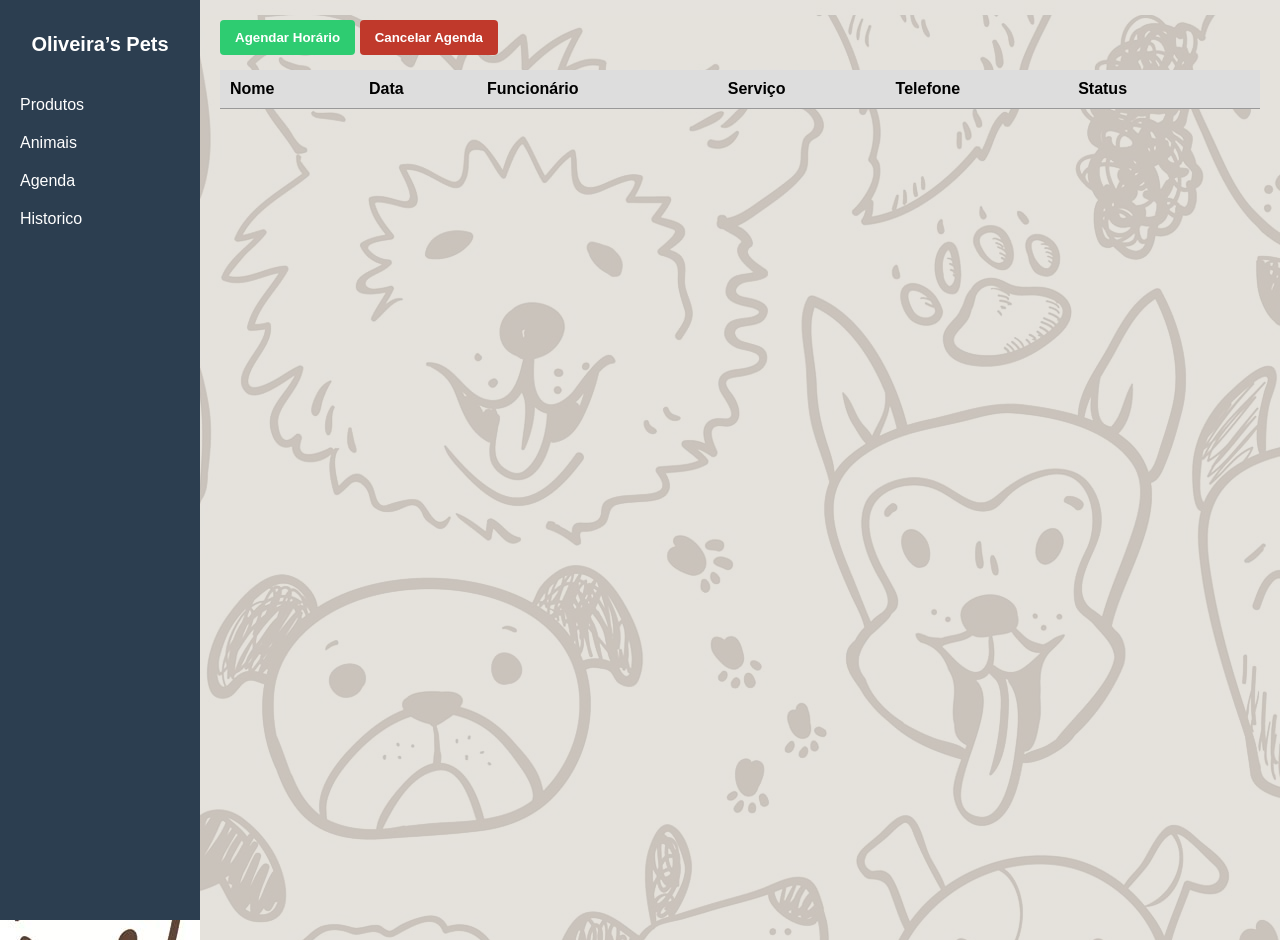
<file: Telotas/pages/telaAgenda/index.html>
<!DOCTYPE html>
<html lang="pt-BR">
<head>
  <meta charset="UTF-8" />
  <meta name="viewport" content="width=device-width, initial-scale=1.0"/>
  <title>Oliveira's Pets - Agenda</title>
  <link rel="stylesheet" href="../../css/styleTelaAgenda.css" />
</head>
<body>

  <div class="sidebar">
    <h1>Oliveira’s Pets</h1>
    <ul>
      <li onclick="window.location.href='../telaProdutos'"> Produtos</li>
      <li onclick="window.location.href='../telaAnimais'"> Animais</li>
      <li onclick="window.location.href='../telaAgenda'"> Agenda</li>
      <li onclick="window.location.href='../telaHistorico'"> Historico</li>
    </ul>
  </div>

  <div class="main">
    <div class="actions">
      <div>
        <button onClick = 'window.location.href="../telaAgendarHorario"' class="btn-add">Agendar Horário</button>
        <button onClick = 'window.location.href="../telaRemoverAgenda"'class="btn-remove">Cancelar Agenda</button>
      </div>
    </div>

    <div class="table-container">
      <table>
        <thead>
          <tr>
            <th>Nome</th>
            <th>Data</th>
            <th>Funcionário</th>
            <th>Serviço</th>
            <th>Telefone</th>
            <th>Status</th>
            <th></th>
          </tr>
        </thead>
        <tbody id="agendamentos-tbody">
          <!-- Tabelota -->
        </tbody>
      </table>
    </div>
  </div>

  <script src="../../script/Agendamento/MostrarAgendamentos.js"></script>

</body>
</html>
</file>
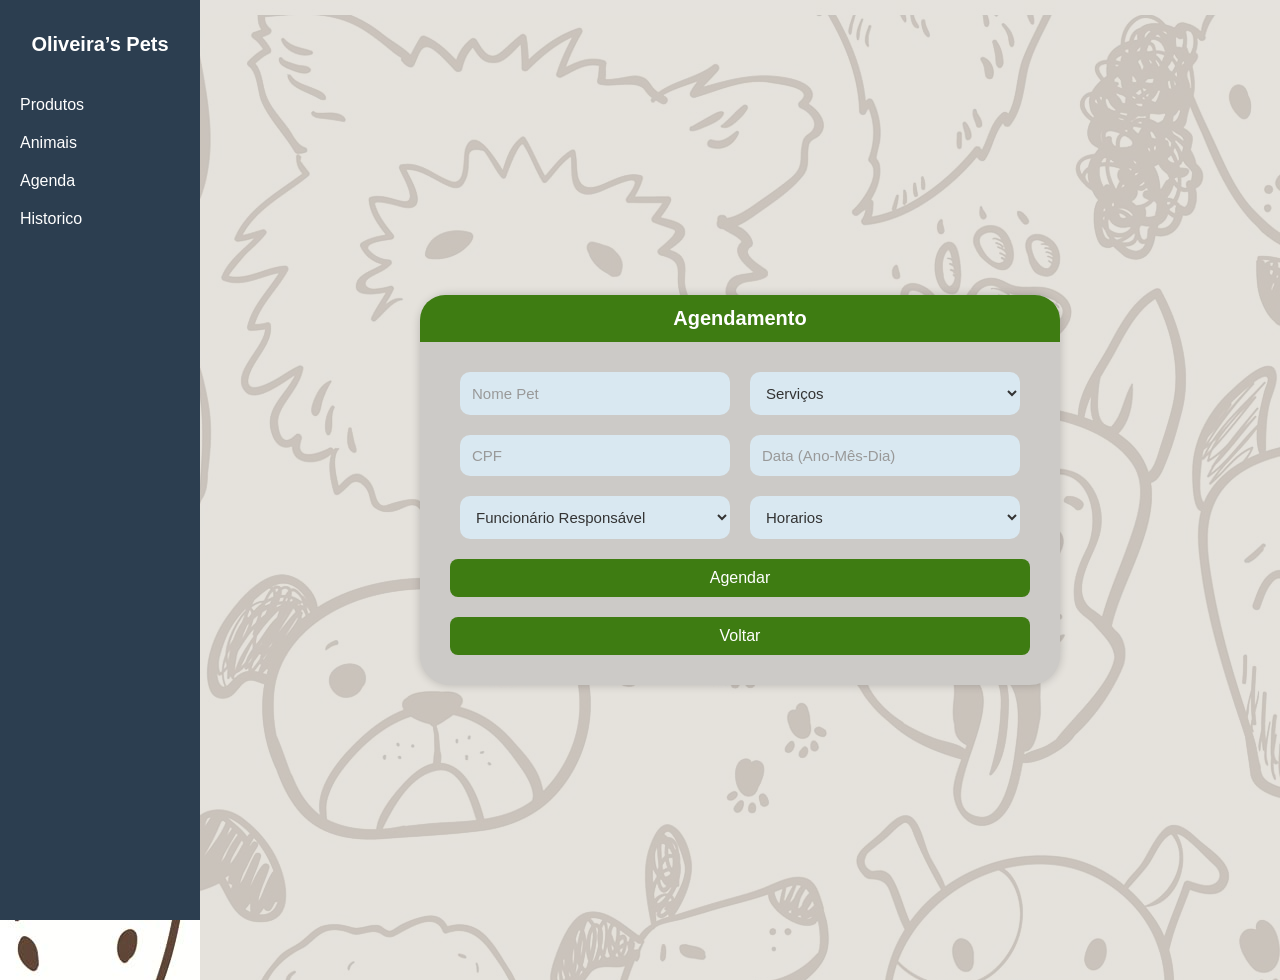
<file: Telotas/pages/telaAgendarHorario/index.html>
<!DOCTYPE html>
<html lang="pt-BR">
<head>
  <meta charset="UTF-8" />
  <meta name="viewport" content="width=device-width, initial-scale=1.0"/>
  <title>Oliveira's Pets - Agendamento</title>
  <link rel="stylesheet" href="../../css/styleTelaAgendarHorario.css" />
</head>
<body>

  <div class="sidebar">
    <h1>Oliveira’s Pets</h1>
    <ul>
      <li onclick="window.location.href='../telaProdutos'"> Produtos</li>
      <li onclick="window.location.href='../telaAnimais'"> Animais</li>
      <li onclick="window.location.href='../telaAgenda'"> Agenda</li>
      <li onclick="window.location.href='../telaHistorico'"> Historico</li>
    </ul>
  </div>

  <div class="main">
    <div class="form-box">
      <div class="form-header">Agendamento</div>
  <form id="form-agendarHorario">
    <div class="form-grid">
      <input id="nome" type="text" placeholder="Nome Pet" />
      <select id="servicos">
        <option disabled selected>Serviços</option>
      </select>
      <input id="cpf" type="text" OnKeyPress="formatar('###.###.###-##',this)" maxlength="14" minlength="14" placeholder="CPF" />
      <input id="data" OnKeyPress="formatar('####-##-##',this)" maxlength="10" minlength="10" type="text" placeholder="Data (Ano-Mês-Dia)" />
      <select id="funcionarios">
        <option disabled selected>Funcionário Responsável</option>
      </select>
      <select id="horarios">
        <option disabled selected>Horarios</option>
        <option value="09:00">09:00</option>
        <option value="10:00">10:00</option>
        <option value="11:00">11:00</option>
        <option value="13:00">13:00</option>
        <option value="14:00">14:00</option>
        <option value="15:00">15:00</option>
        <option value="16:00">16:00</option>
        <option value="17:00">17:00</option>
      </select>
    </div>
    <button type="submit" class="btn-submit">Agendar</button>
  </form>
  <button onClick="window.location.href='../telaAgenda'" class="btn-voltar">Voltar</button>
</div>
<script src="../../script/Agendamento/AgendarHorario.js"></script>
</body>
</html>
</file>
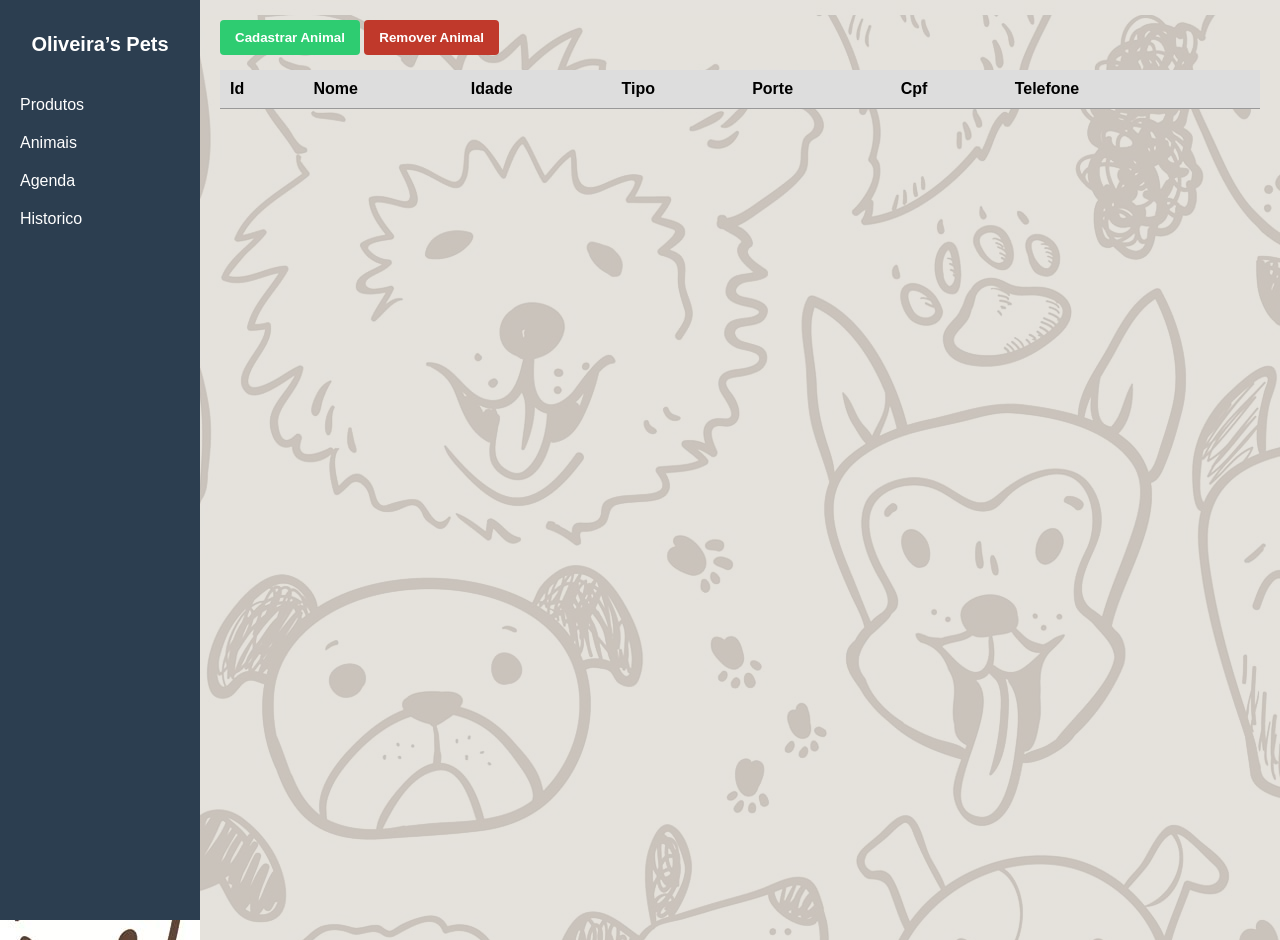
<file: Telotas/pages/telaAnimais/index.html>
<!DOCTYPE html>
<html lang="pt-BR">
<head>
  <meta charset="UTF-8" />
  <meta name="viewport" content="width=device-width, initial-scale=1.0"/>
  <title>Oliveira's Pets - Animais</title>
  <link rel="stylesheet" href="../../css/styleTelaAnimais.css" />
  <script defer src="../../script/Animal/MostrarAnimal.js"></script>
</head>
<body>

  <div class="sidebar">
    <h1>Oliveira’s Pets</h1>
    <ul>
      <li onclick="window.location.href='../telaProdutos'"> Produtos</li>
      <li onclick="window.location.href='../telaAnimais'"> Animais</li>
      <li onclick="window.location.href='../telaAgenda'"> Agenda</li>
      <li onclick="window.location.href='../telaHistorico'"> Historico</li>
    </ul>
  </div>

  <div class="main">
    <div class="actions">
      <div>
        <button onclick="window.location.href='../telaCadastroAnimal/index.html' " class="btn-add">Cadastrar Animal</button>
        <button onclick="window.location.href='../telaRemoverAnimal/index.html' "class="btn-remove">Remover Animal</button>
      </div>
      
    </div>

    <div class="table-container">
      <table>
        <thead>
          <tr>
            <th>Id</th>
            <th>Nome</th>
            <th>Idade</th>
            <th>Tipo</th>
            <th>Porte</th>
            <th>Cpf</th>
            <th>Telefone</th>
            <th></th>
          </tr>
        </thead>
        <tbody id="animal-tbody">
          <!-- Tabela -->
        </tbody>
      </table>
    </div>
  </div>

</body>
</html>
</file>
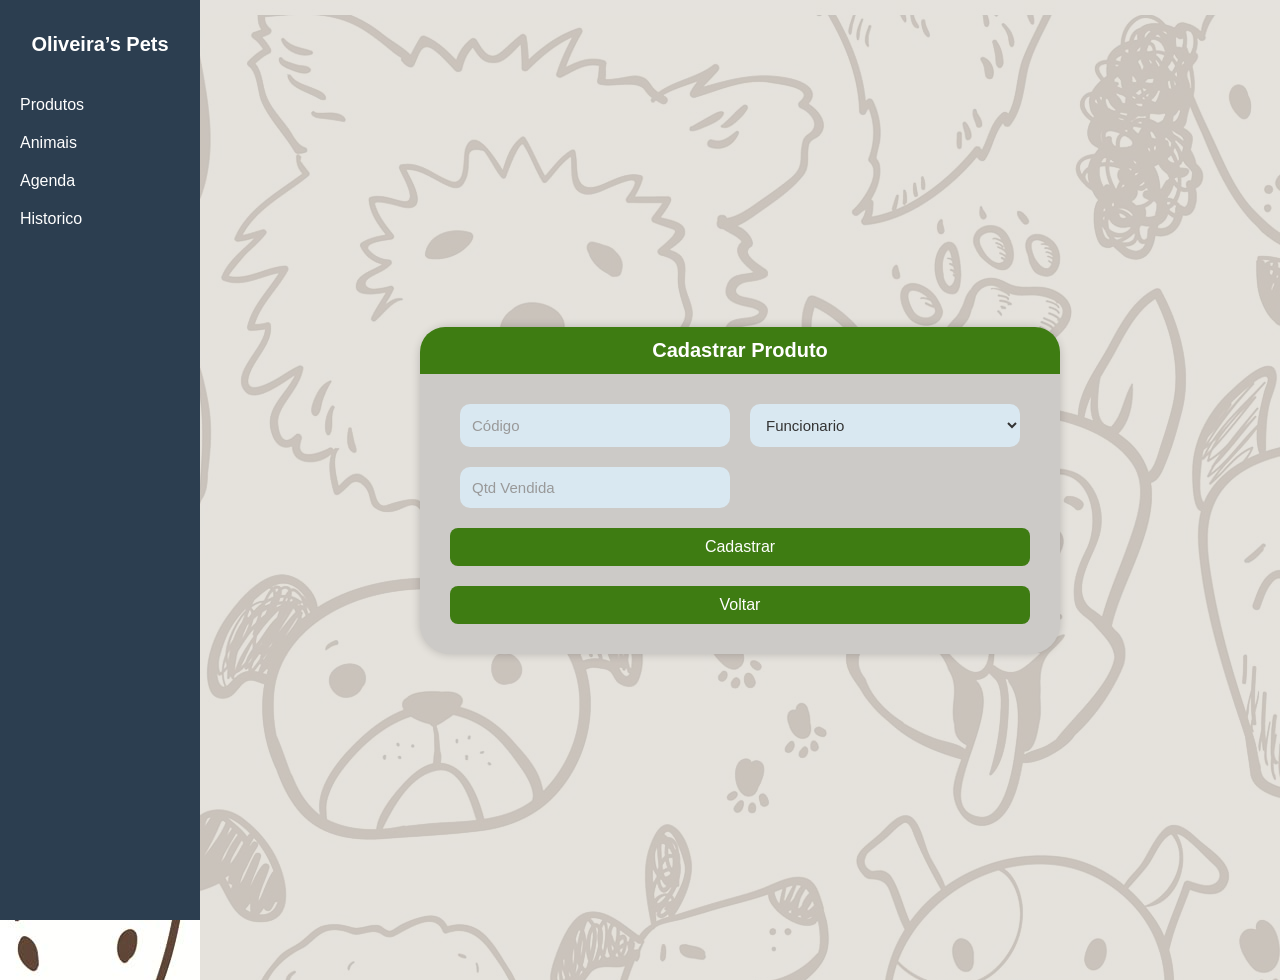
<file: Telotas/pages/telaCadastrarHistorico/index.html>
<!DOCTYPE html>
<html lang="pt-BR">
<head>
  <meta charset="UTF-8" />
  <meta name="viewport" content="width=device-width, initial-scale=1.0"/>
  <title>Oliveira's Pets - Cadastro de Produto</title>
  <link rel="stylesheet" href="../../css/styleTelaCadastroProduto.css" />
</head>
<body>
  <div class="sidebar">
    <h1>Oliveira’s Pets</h1>
    <ul>
      <li onclick="window.location.href='../telaProdutos'"> Produtos</li>
      <li onclick="window.location.href='../telaAnimais'"> Animais</li>
      <li onclick="window.location.href='../telaAgenda'"> Agenda</li>
      <li onclick="window.location.href='../telaHistorico'"> Historico</li>
    </ul>
  </div>

  <div class="main">
    <div class="form-box">
      <div class="form-header">Cadastrar Produto</div>
      <form id="form-cadastroProdutos">
        <div class="form-grid">
          <input id='codigoEAN' maxlength='5' type="text" placeholder="Código" />
          <select id="funcionarios">
            <option value=""> Funcionario</option>
          </select>
          <input id='qtdVendida' type="number" placeholder="Qtd Vendida" />
        </div>
        <button type="submit" class="btn-submit">Cadastrar</button>
        
      </form>
      <button onClick="window.location.href='../telaHistorico'"class="btn-voltar">Voltar</button>
    </div>
  </div>
  <script src="../../script/Historico/adicionarProdutoVendido.js"></script>
</body>
</html>
</file>
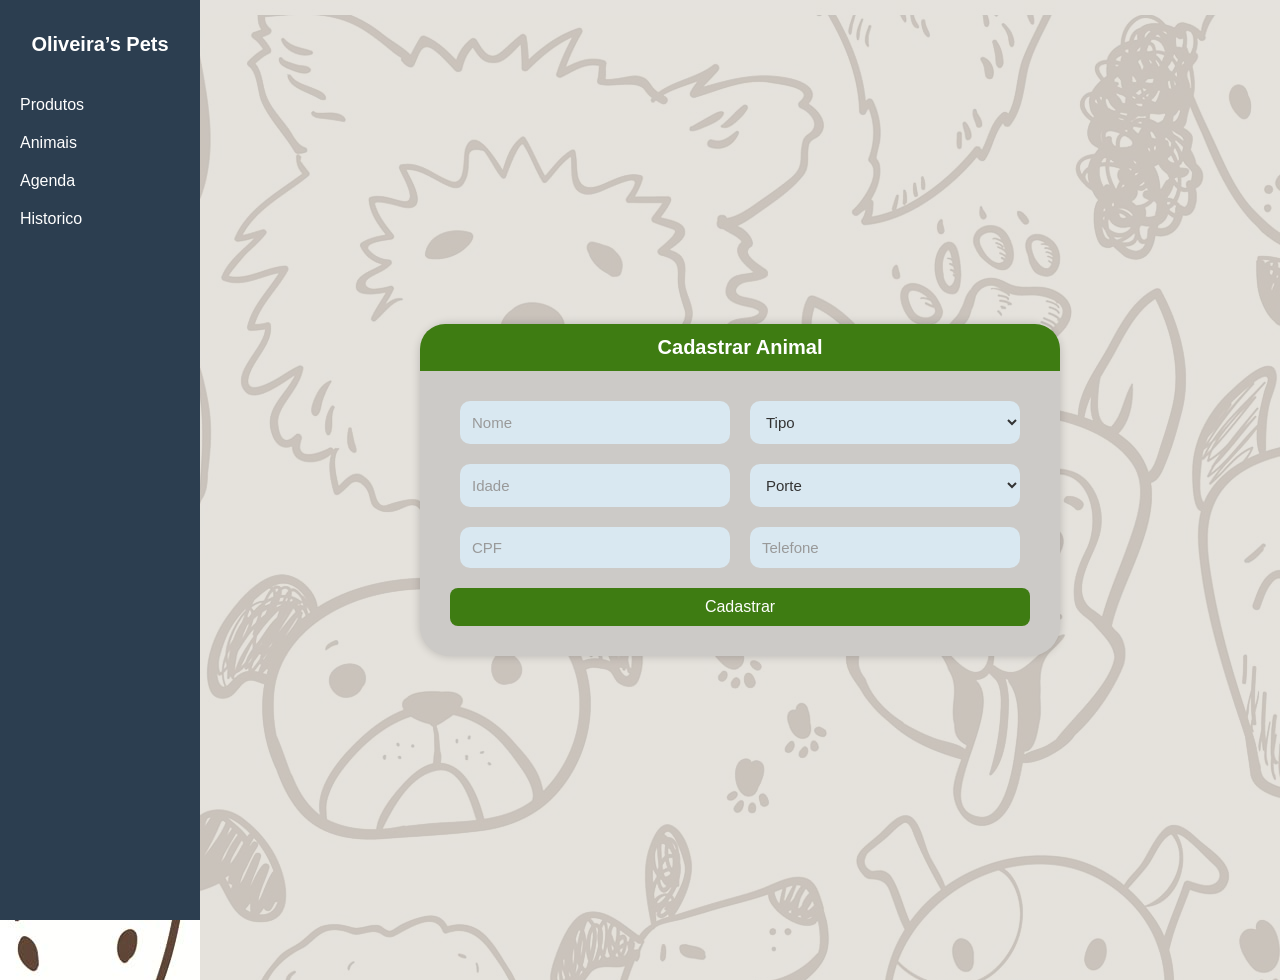
<file: Telotas/pages/telaCadastroAnimal/index.html>
<!DOCTYPE html>
<html lang="pt-BR">
<head>
  <meta charset="UTF-8" />
  <meta name="viewport" content="width=device-width, initial-scale=1.0"/>
  <title>Oliveira's Pets - Cadastro de Animal</title>
  <link rel="stylesheet" href="../../css/styleTelaCadastroAnimal.css" />
</head>
<body>

  <div class="sidebar">
    <h1>Oliveira’s Pets</h1>
    <ul>
      <li onclick="window.location.href='../telaProdutos'"> Produtos</li>
      <li onclick="window.location.href='../telaAnimais'"> Animais</li>
      <li onclick="window.location.href='../telaAgenda'"> Agenda</li>
      <li onclick="window.location.href='../telaHistorico'"> Historico</li>
    </ul>
  </div>

  <div class="main">
    <div class="form-box">
      <div class="form-header">Cadastrar Animal</div>
  <form id="form-cadastroAnimal">
    <div class="form-grid">
      <input id="Nome" type="text" placeholder="Nome" />
      <select id="tipos" name="tipos">
        <option value=""> Tipo</option>
        <option value="Cachorro" > Cachorro</option>
        <option value="Gato" > Gato</option>
        <option value="Ave" > Ave</option>
        <option value="Peixe" > Peixe</option>
        <option value="Coelho" > Coelho</option>
        <option value="Porquinho-da-índia" > Porquinho-da-índia</option>
        <option value="Furão" > Furão</option>
        <option value="Tartaruga" > Tartaruga</option>
        <option value="Hamster" > Hamster</option>
        <option value="Cavalo" > Cavalo</option>
        <option value="Mini porco" > Mini porco</option>
        <option value="Camundongo" > Camundongo</option>
        <option value="Rato Doméstico" > Rato Doméstico</option>
        <option value="Outro" > Outro</option>
      </select>
      <input id="Idade" type="text" placeholder="Idade" />
      <select id="porte" name="porte">
        <option value=""> Porte</option>
        <option value="Pequeno" > Pequeno</option>
        <option value="Médio" > Médio</option>
        <option value="Grande" > Grande</option>
      </select>
      <input id="cpf" type="text" OnKeyPress="formatar('###.###.###-##',this)" maxlength="14" minlength="14" placeholder="CPF" />
      <input id="telefone"  OnKeyPress="formatar('(##) #####-####',this)" maxlength="15" minlength="15" type="text" placeholder="Telefone" />
    </div>
    <button type="submit" class="btn-submit">Cadastrar</button>
  </form>
</div>
  <script src="../../script/Animal/AdicionarAnimal.js">
  </script>
</body>
</html>
</file>
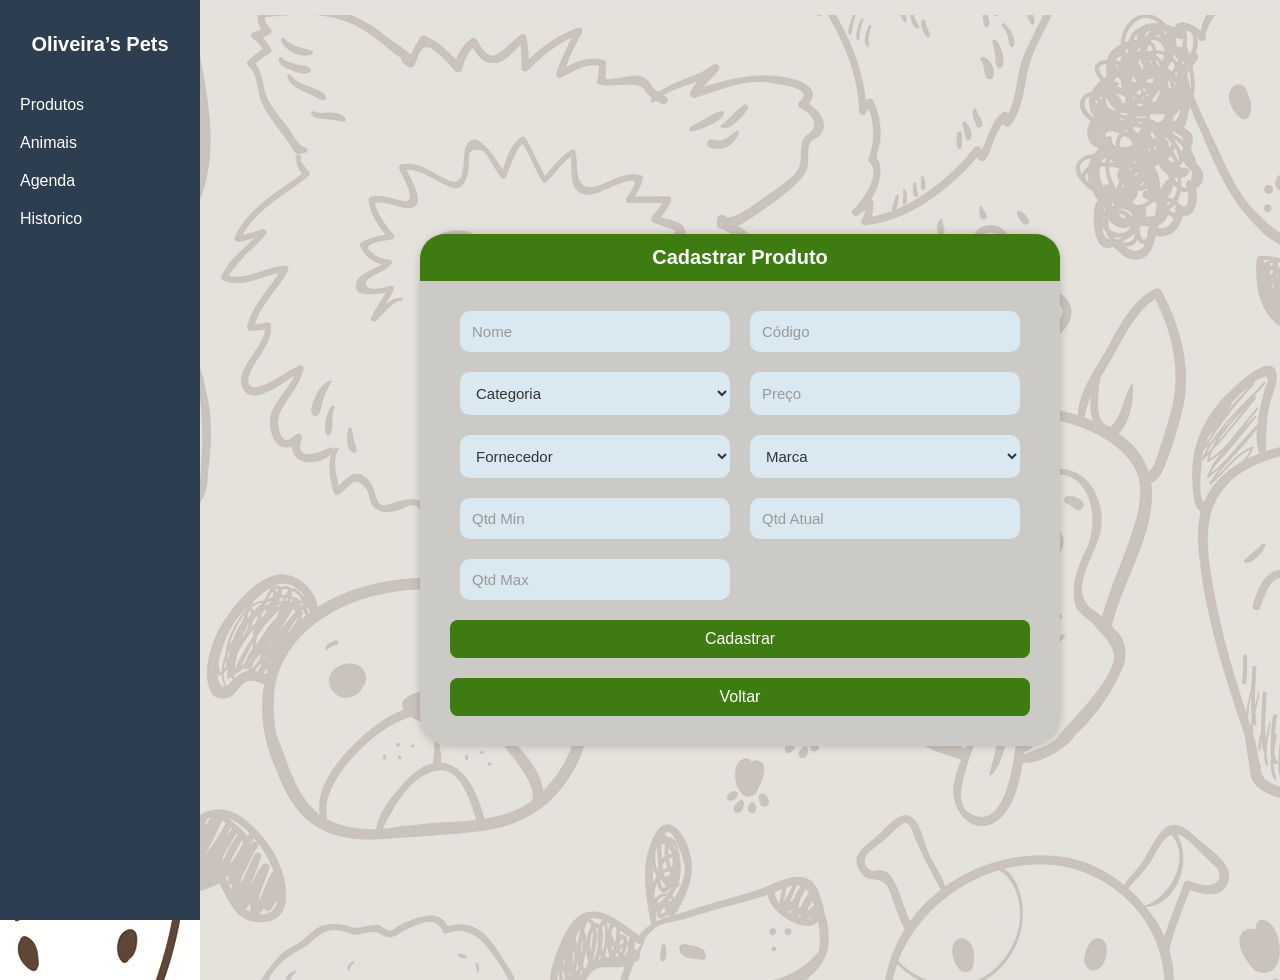
<file: Telotas/pages/telaCadastroProduto/index.html>
<!DOCTYPE html>
<html lang="pt-BR">
<head>
  <meta charset="UTF-8" />
  <meta name="viewport" content="width=device-width, initial-scale=1.0"/>
  <title>Oliveira's Pets - Cadastro de Produto</title>
  <link rel="stylesheet" href="../../css/styleTelaCadastroProduto.css" />
</head>
<body>
  <div class="sidebar">
    <h1>Oliveira’s Pets</h1>
    <ul>
      <li onclick="window.location.href='../telaProdutos'"> Produtos</li>
      <li onclick="window.location.href='../telaAnimais'"> Animais</li>
      <li onclick="window.location.href='../telaAgenda'"> Agenda</li>
      <li onclick="window.location.href='../telaHistorico'"> Historico</li>
    </ul>
  </div>

  <div class="main">
    <div class="form-box">
      <div class="form-header">Cadastrar Produto</div>
      <form id="form-cadastroProdutos">
        <div class="form-grid">
          <input id = 'nomeProduto' type="text" placeholder="Nome" />
          <input id='codigoEAN' maxlength='5' type="text" placeholder="Código" />
          
          <select id="categoria">
            <option value="">Categoria</option>
          </select>
          <input id = 'preco' type="number" step="0.01" placeholder="Preço" />
          
          <select id="fornecedor">
            <option value="">Fornecedor</option>
          </select>
          <select id="marca">
            <option value="">Marca</option>
          </select>
          
          <input id='qtdMin' type="number" placeholder="Qtd Min" />
          <input id='qtdAtual' type="number" placeholder="Qtd Atual" />
          <input id='qtdMax' type="number" placeholder="Qtd Max" />
        </div>
        <button type="submit" class="btn-submit">Cadastrar</button>
        
      </form>
      <button onClick="window.location.href='../telaProdutos'"class="btn-voltar">Voltar</button>
    </div>
  </div>
  <script src="../../script/Produto/adicionarProduto.js"></script>
</body>
</html>
</file>
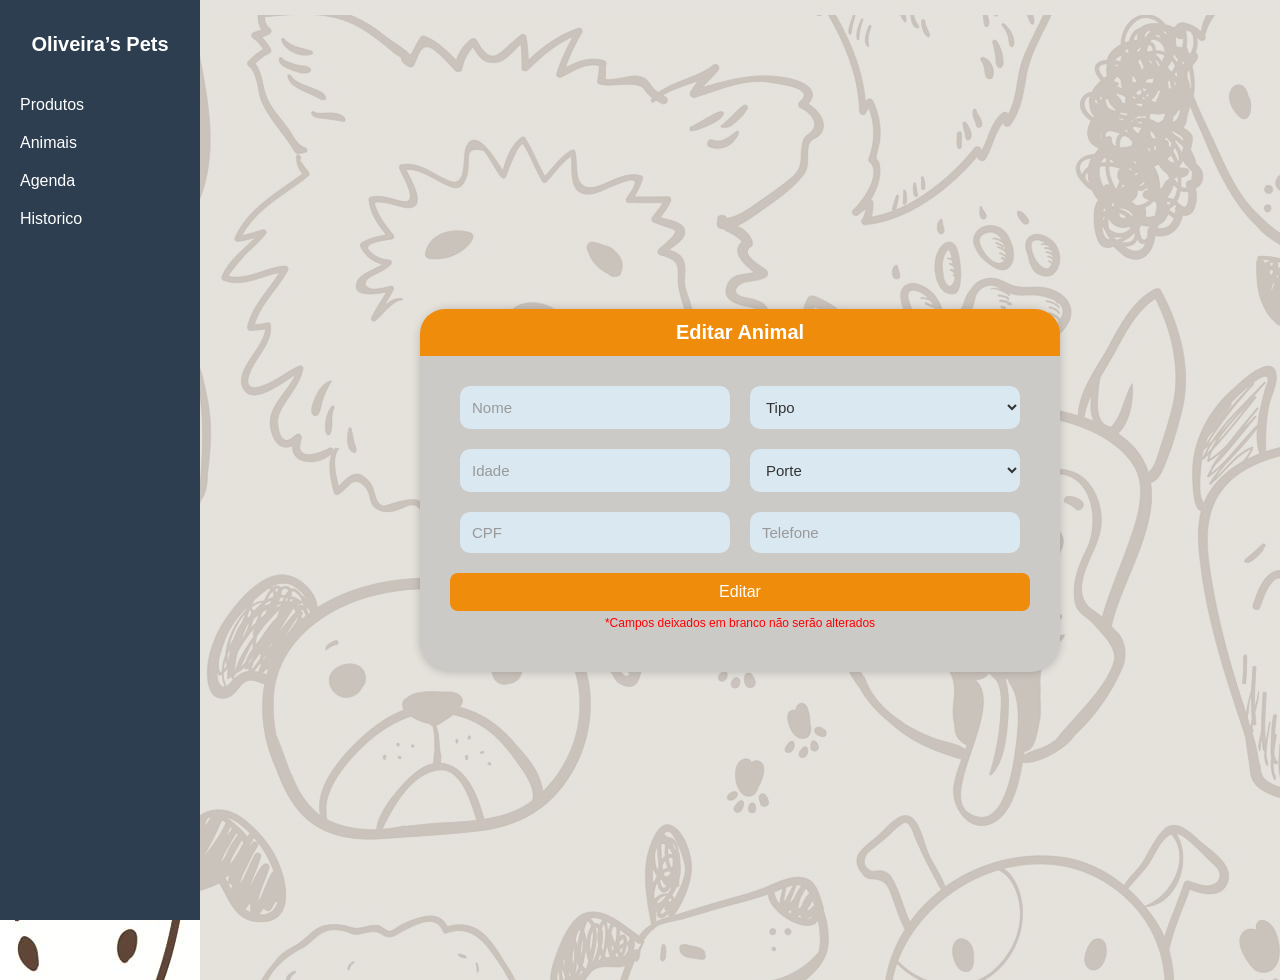
<file: Telotas/pages/telaEditarAnimal/index.html>
<!DOCTYPE html>
<html lang="pt-BR">
<head>
  <meta charset="UTF-8" />
  <meta name="viewport" content="width=device-width, initial-scale=1.0"/>
  <title>Oliveira's Pets - Editar Animal</title>
  <link rel="stylesheet" href="../../css/styleTelaEditarAnimal.css" />
</head>
<body>

  <div class="sidebar">
    <h1>Oliveira’s Pets</h1>
    <ul>
      <li onclick="window.location.href='../telaProdutos'"> Produtos</li>
      <li onclick="window.location.href='../telaAnimais'"> Animais</li>
      <li onclick="window.location.href='../telaAgenda'"> Agenda</li>
      <li onclick="window.location.href='../telaHistorico'"> Historico</li>
    </ul>
  </div>

  <div class="main">
    <div class="form-box">
      <div class="form-header">Editar Animal</div>
  <form id="form-editarAnimal">
    <div class="form-grid">
      <input id="nome" type="text" placeholder="Nome" />
      <select id="tipos" name="tipos">
        <option value=""> Tipo</option>
        <option value="Cachorro" > Cachorro</option>
        <option value="Gato" > Gato</option>
        <option value="Ave" > Ave</option>
        <option value="Peixe" > Peixe</option>
        <option value="Coelho" > Coelho</option>
        <option value="Porquinho-da-índia" > Porquinho-da-índia</option>
        <option value="Furão" > Furão</option>
        <option value="Tartaruga" > Tartaruga</option>
        <option value="Hamster" > Hamster</option>
        <option value="Cavalo" > Cavalo</option>
        <option value="Mini porco" > Mini porco</option>
        <option value="Camundongo" > Camundongo</option>
        <option value="Rato Doméstico" > Rato Doméstico</option>
        <option value="Outro" > Outro</option>
      </select>
      <input id="idade" type="text" placeholder="Idade" />
      <select id="porte" name="porte">
        <option value=""> Porte</option>
        <option value="Pequeno" > Pequeno</option>
        <option value="Médio" > Médio</option>
        <option value="Grande" > Grande</option>
      </select>
      <input id="cpf" type="text" OnKeyPress="formatar('###.###.###-##',this)" maxlength="14" minlength="14" placeholder="CPF" />
      <input id="telefone"  OnKeyPress="formatar('(##) #####-####',this)" maxlength="15" minlength="15" type="text" placeholder="Telefone" />
    </div>
    <button type="submit" class="btn-submit">Editar</button>
    <p class="warning">*Campos deixados em branco não serão alterados</p>
  </form>
</div>
  <script src = '../../script/Animal/EditarAnimal.js'></script>
</body>
</html>
</file>
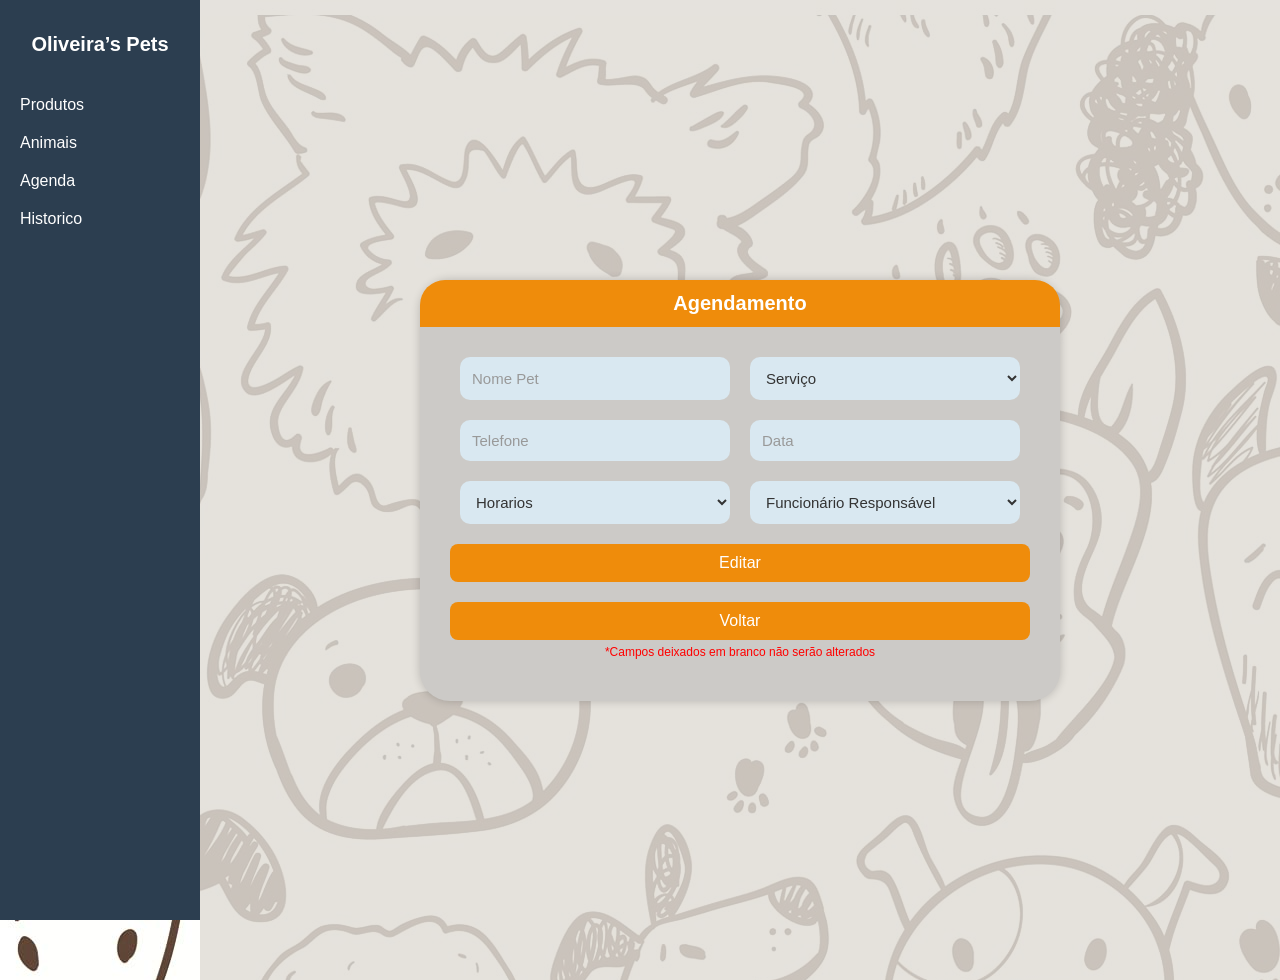
<file: Telotas/pages/telaEditarHorario/index.html>
<!DOCTYPE html>
<html lang="pt-BR">
<head>
  <meta charset="UTF-8" />
  <meta name="viewport" content="width=device-width, initial-scale=1.0"/>
  <title>Oliveira's Pets - Agendamento</title>
  <link rel="stylesheet" href="../../css/styleTelaEditarHorario.css"/>
</head>
<body>

  <div class="sidebar">
    <h1>Oliveira’s Pets</h1>
    <ul>
      <li onclick="window.location.href='../telaProdutos'"> Produtos</li>
      <li onclick="window.location.href='../telaAnimais'"> Animais</li>
      <li> Agenda</li>
      <li onclick="window.location.href='../telaHistorico'"> Historico</li>
    </ul>
  </div>

  <div class="main">
    <div class="form-box">
      <div class="form-header">Agendamento</div>
  <form id="form-editarAgendamento">
    <div class="form-grid">
      <input id="nome_pet" type="text" placeholder="Nome Pet" disabled/>
      <select id="servicos">
        <option value="">Serviço</option>
      </select>
      <input id="telefone" type="text" placeholder="Telefone" disabled/>
      <input id="data" OnKeyPress="formatar('####-##-##',this)" maxlength="10" minlength="10" type="text" placeholder="Data" />
      <select id="horarios">
        <option value="">Horarios</option>
        <option value="09:00">09:00</option>
        <option value="10:00">10:00</option>
        <option value="11:00">11:00</option>
        <option value="13:00">13:00</option>
        <option value="14:00">14:00</option>
        <option value="15:00">15:00</option>
        <option value="16:00">16:00</option>
        <option value="17:00">17:00</option>
      </select>
      <select id="funcionarios">
        <option value="">Funcionário Responsável</option>
      </select>
    </div>
    <button type="submit" class="btn-submit">Editar</button>
  </form>
  <button onClick="window.location.href='../telaAgenda'"class="btn-voltar">Voltar</button>
  <p class="warning">*Campos deixados em branco não serão alterados</p>
</div>
<script src="../../script/Agendamento/EditarAgendamento.js"></script>
</body>
</html>
</file>
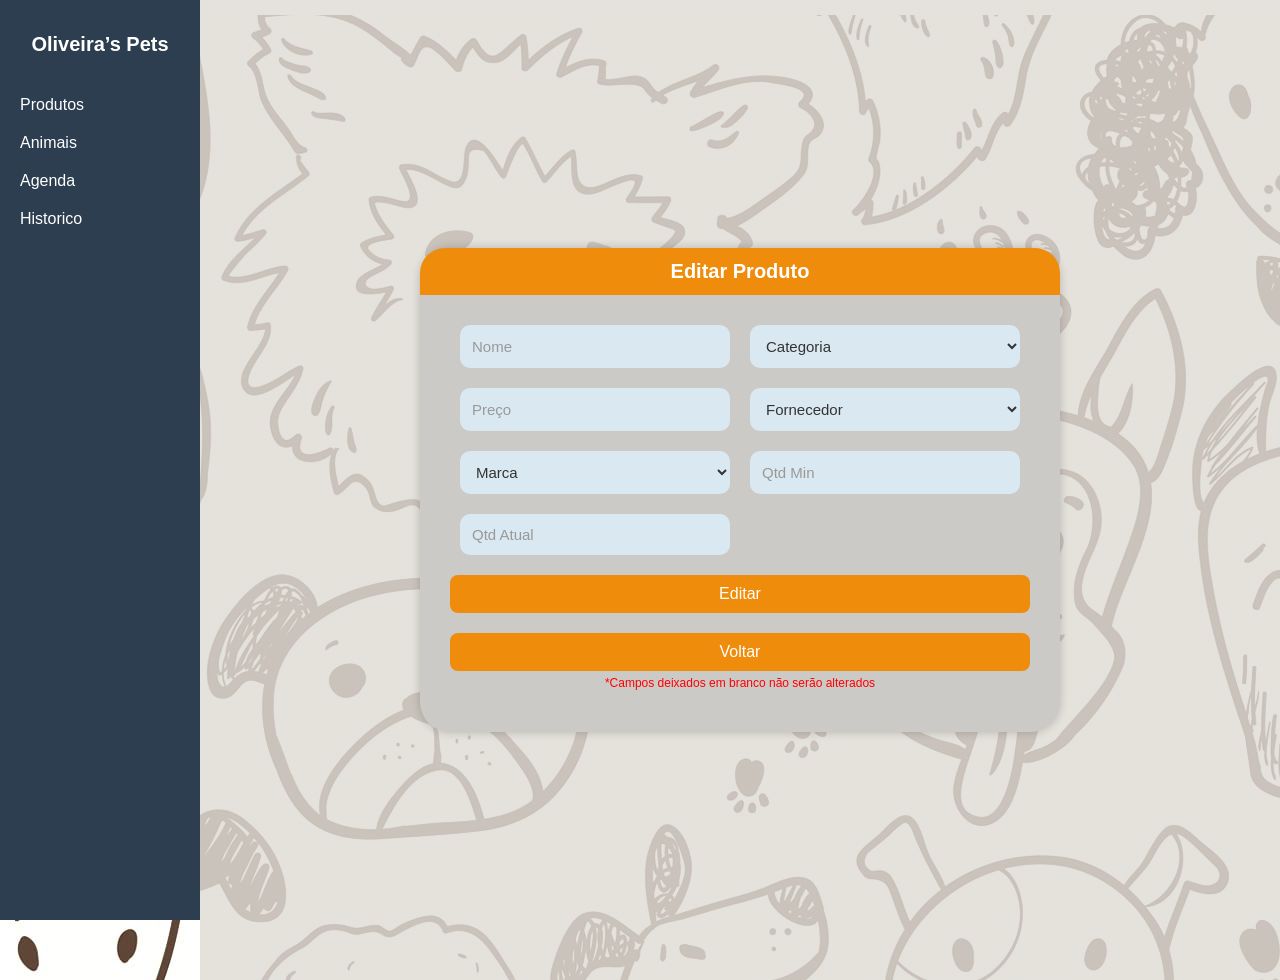
<file: Telotas/pages/telaEditarProduto/index.html>
<!DOCTYPE html>
<html lang="pt-BR">
<head>
  <meta charset="UTF-8" />
  <meta name="viewport" content="width=device-width, initial-scale=1.0"/>
  <title>Oliveira's Pets - Edição de Produto</title>
  <link rel="stylesheet" href="../../css/styleTelaEditarProduto.css"/>
</head>
<body>

  <div class="sidebar">
    <h1>Oliveira’s Pets</h1>
    <ul>
      <li onclick="window.location.href='../telaProdutos'"> Produtos</li>
      <li onclick="window.location.href='../telaAnimais'"> Animais</li>
      <li onclick="window.location.href='../telaAgenda'"> Agenda</li>
      <li onclick="window.location.href='../telaHistorico'"> Historico</li>
    </ul>
  </div>

  <div class="main">
    <div class="form-box">
      <div class="form-header">Editar Produto</div>
      <form id = 'form-editarProdutos'>
        <div class="form-grid">
          <input id = 'nomeProduto' type="text" placeholder="Nome" />
          
          <select id="categoria">
            <option id = 'categoria-option' value="">Categoria</option>
          </select>
          <input id = 'preco' type="number" step="0.01" placeholder="Preço" />
          
          <select id="fornecedor">
            <option id = 'fornecedor-option' value="">Fornecedor</option>
          </select>
          <select id="marca">
            <option id = 'marca-option' value="">Marca</option>
          </select>
          
          <input id='qtdMin' type="number" placeholder="Qtd Min" />
          <input id='qtdAtual' type="number" placeholder="Qtd Atual" />
        </div>

        <button type="submit" class="btn-submit">Editar</button>
        
        
      </form>

      <button onClick="window.location.href='../telaProdutos'"class="btn-voltar">Voltar</button>
      <p class="warning">*Campos deixados em branco não serão alterados</p>

    </div>
  </div>
  <script src="../../script/Produto/editarProduto.js"></script>
</body>
</html>
</file>
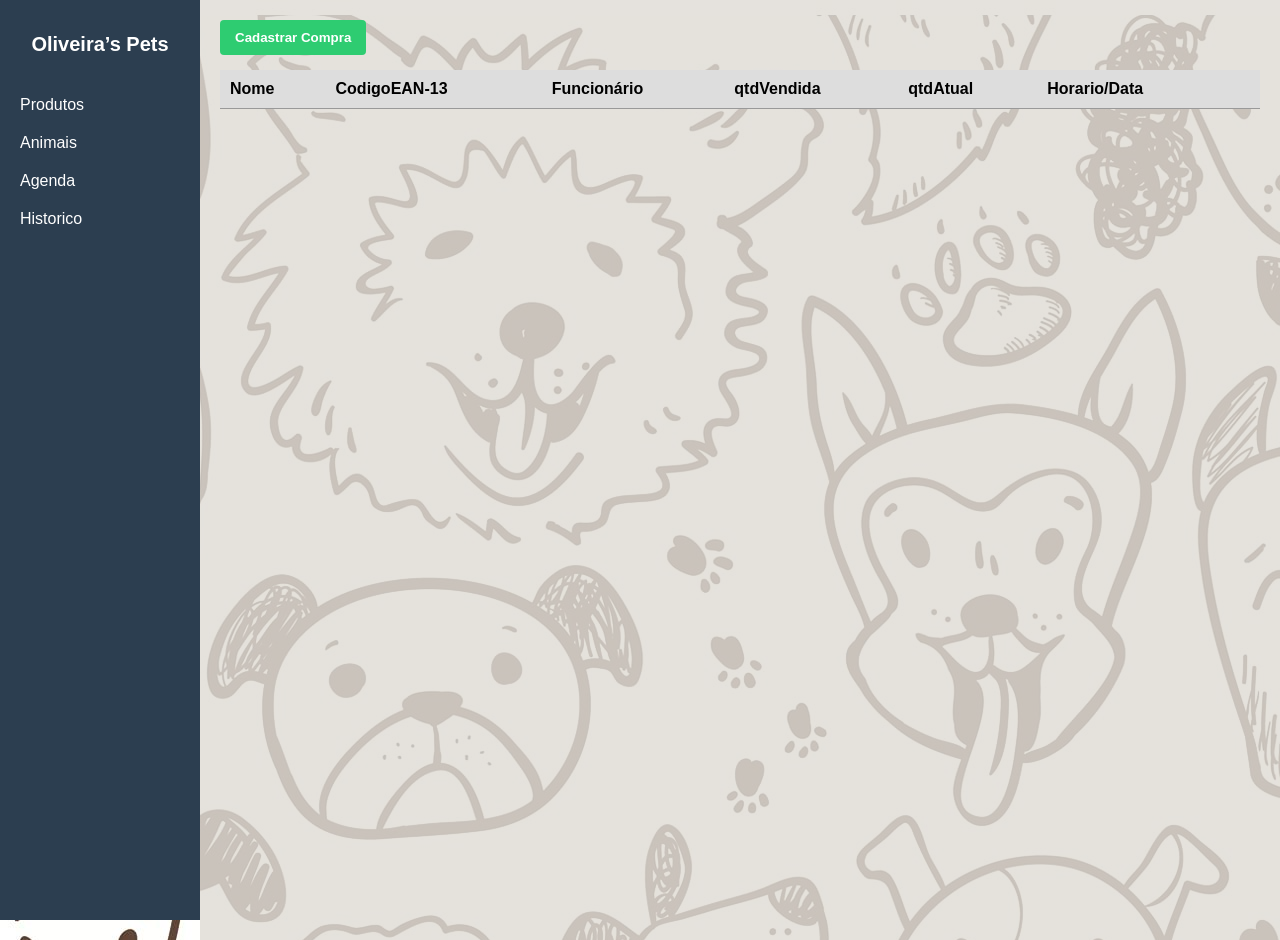
<file: Telotas/pages/telaHistorico/index.html>
<!DOCTYPE html>
<html lang="pt-BR">
<head>
  <meta charset="UTF-8" />
  <meta name="viewport" content="width=device-width, initial-scale=1.0"/>
  <title>Oliveira's Pets - Historico</title>
  <link rel="stylesheet" href="../../css/styleTelaAgenda.css" />
</head>
<body>

  <div class="sidebar">
    <h1>Oliveira’s Pets</h1>
    <ul>
      <li onclick="window.location.href='../telaProdutos'"> Produtos</li>
      <li onclick="window.location.href='../telaAnimais'"> Animais</li>
      <li onclick="window.location.href='../telaAgenda'"> Agenda</li>
      <li onclick="window.location.href='../telaHistorico'"> Historico</li>
    </ul>
  </div>

  <div class="main">
    <div class="actions">
      <div>
        <button onClick = 'window.location.href="../telaCadastrarHistorico"' class="btn-add">Cadastrar Compra</button>
      </div>
    </div>

    <div class="table-container">
      <table>
        <thead>
          <tr>
            <th>Nome</th>
            <th>CodigoEAN-13</th>
            <th>Funcionário</th>
            <th>qtdVendida</th>
            <th>qtdAtual</th>
            <th>Horario/Data</th>
            <th></th>
          </tr>
        </thead>
        <tbody id="historico-tbody">
          <!-- Tabelota -->
        </tbody>
      </table>
    </div>
  </div>

  <script src="../../script/Historico/mostrarProdutosVendidos.js"></script>

</body>
</html>
</file>
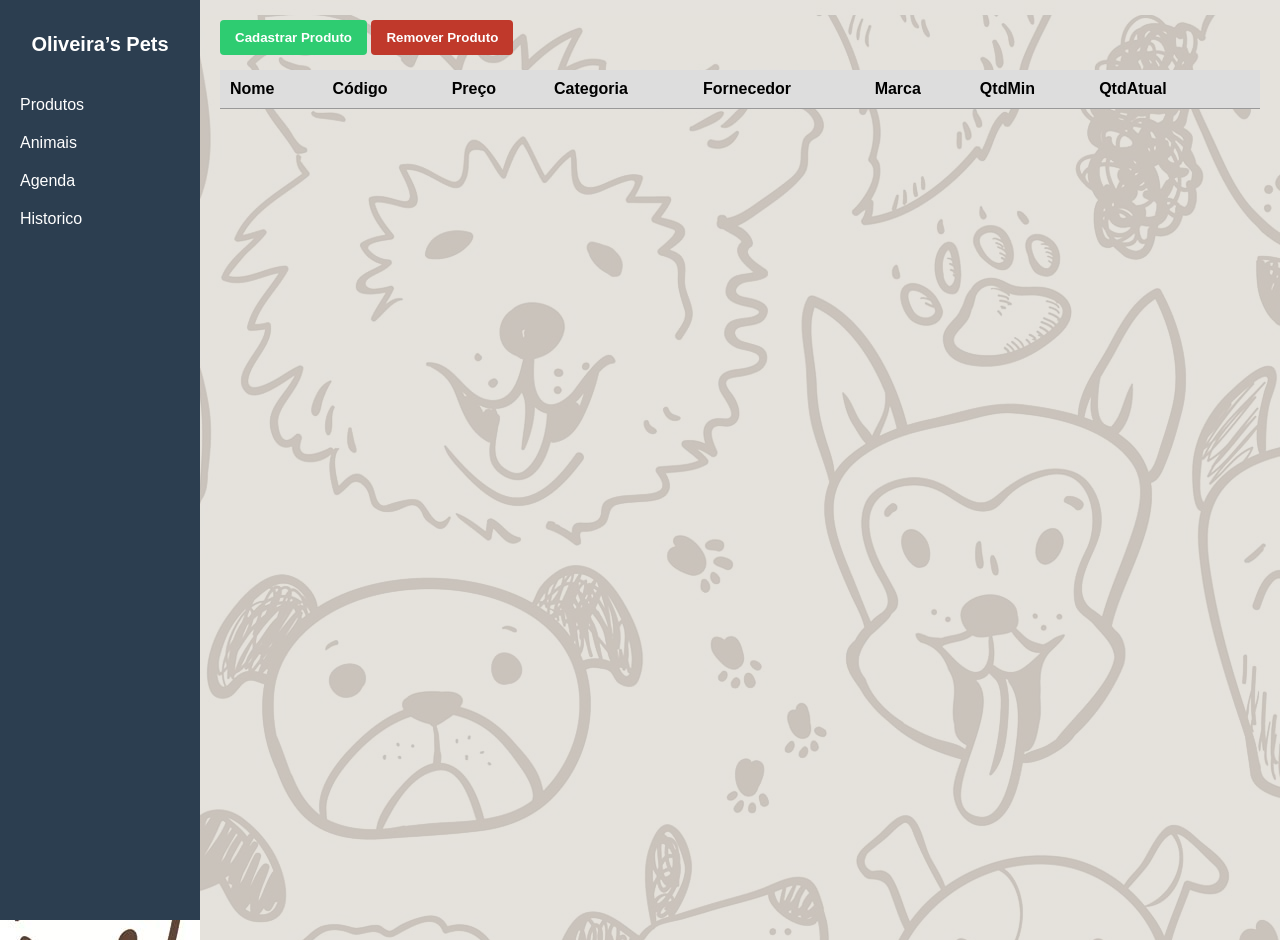
<file: Telotas/pages/telaProdutos/index.html>
<!DOCTYPE html>
<html lang="pt-BR">
<head>
  <meta charset="UTF-8" />
  <meta name="viewport" content="width=device-width, initial-scale=1.0"/>
  <title>Oliveira's Pets - Produtos</title>
  <link rel="stylesheet" href="../../css/styleTelaProdutos.css" />
</head>
<body>

  <div class="sidebar">
    <h1>Oliveira’s Pets</h1>
    <ul>
      <li onclick="window.location.href='../telaProdutos'"> Produtos</li>
      <li onclick="window.location.href='../telaAnimais'"> Animais</li>
      <li onclick="window.location.href='../telaAgenda'"> Agenda</li>
      <li onclick="window.location.href='../telaHistorico'"> Historico</li>
    </ul>
  </div>
  <div class="main">
    <div class="actions">
      <div>
        <button onClick="window.location.href='../telaCadastroProduto'" class="btn-add">Cadastrar Produto</button>
        <button onClick="window.location.href='../telaRemoverProduto'" class="btn-remove">Remover Produto</button>
      </div>
    </div>

    <div class="table-container">
      <table>
        <thead>
          <tr>
            <th>Nome</th>
            <th>Código</th>
            <th>Preço</th>
            <th>Categoria</th>
            <th>Fornecedor</th>
            <th>Marca</th>
            <th>QtdMin</th>
            <th>QtdAtual</th>
            <th></th>
          </tr>
        </thead>
        <tbody id="produtos-tbody">
          <!-- Tabela -->
        </tbody>
      </table>
    </div>
  </div>

  <script src="../../script/Produto/mostrarProduto.js" > </script>

</body>
</html>
</file>
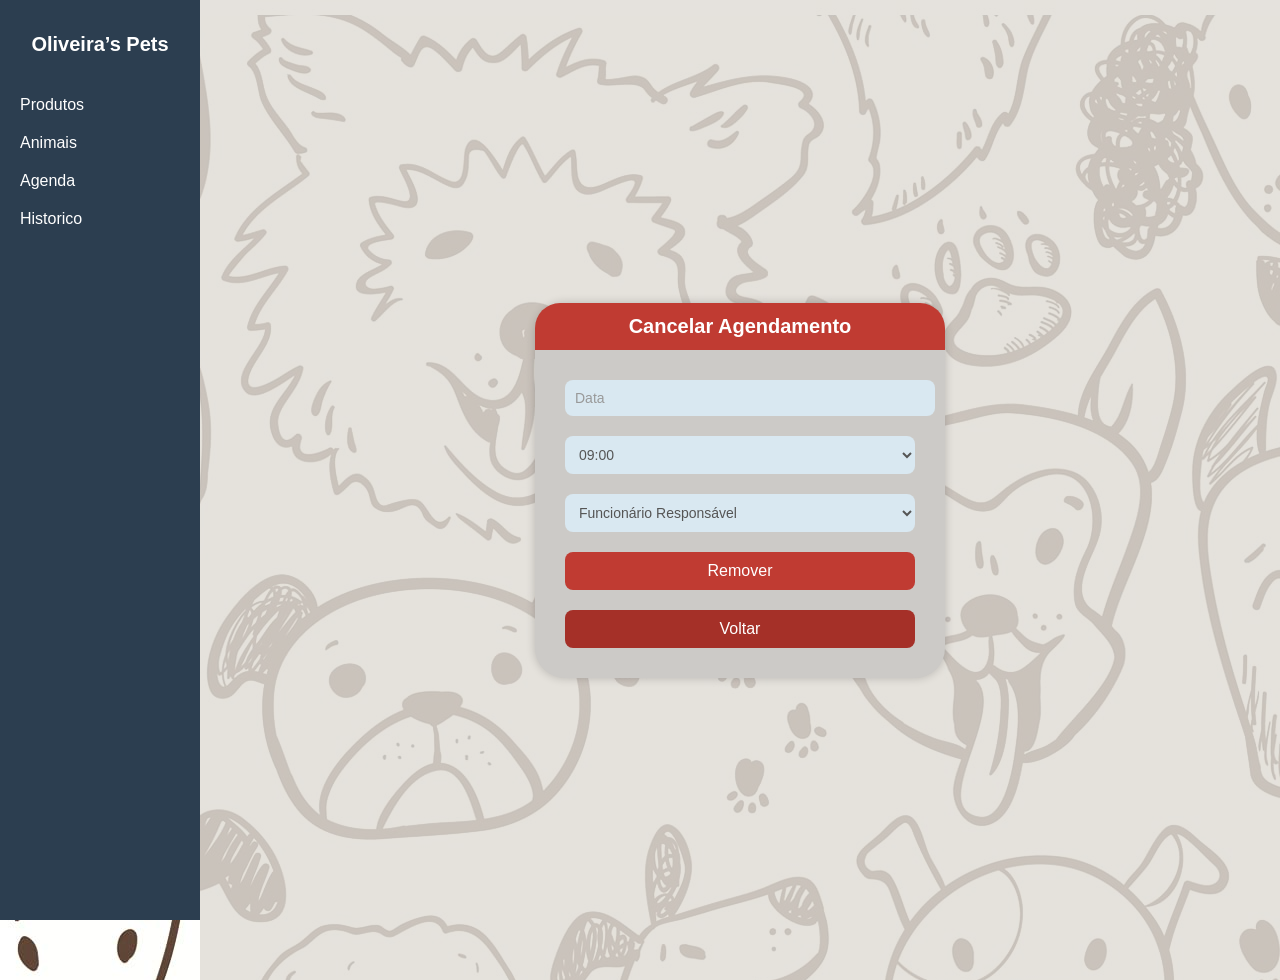
<file: Telotas/pages/telaRemoverAgenda/index.html>
<!DOCTYPE html>
<html lang="pt-BR">
<head>
  <meta charset="UTF-8" />
  <meta name="viewport" content="width=device-width, initial-scale=1.0"/>
  <title>Oliveira's Pets - Remover Produtos</title>
  <link rel="stylesheet" href="../../css/styleTelaRemoverProduto.css"/>
</head>
<body>

  <div class="sidebar">
    <h1>Oliveira’s Pets</h1>
    <ul>
      <li onclick="window.location.href='../telaProdutos'"> Produtos</li>
      <li onclick="window.location.href='../telaAnimais'"> Animais</li>
      <li onclick="window.location.href='../telaAgenda'"> Agenda</li>
      <li onclick="window.location.href='../telaHistorico'"> Historico</li>
    </ul>
  </div>

  <div class="main">
    <div class="form-box">
      <div class="form-header remover">Cancelar Agendamento</div>
      <form id="form-cancelarAgendamento">
        <input id="data" OnKeyPress="formatar('####-##-##',this)" maxlength="10" minlength="10" type="text" placeholder="Data" />
        <select id="horarios">
          <option value="09:00">09:00</option>
          <option value="10:00">10:00</option>
          <option value="11:00">11:00</option>
          <option value="13:00">13:00</option>
          <option value="14:00">14:00</option>
          <option value="15:00">15:00</option>
          <option value="16:00">16:00</option>
          <option value="17:00">17:00</option>
        </select>
        <select id="funcionarios">
        <option disabled selected>Funcionário Responsável</option>
        </select>
        <button type="submit" class="btn-remove">Remover</button>
      </form>

      <button onClick="window.location.href='../telaAgenda/index.html'"class="btn-voltar">Voltar</button>
    </div>
  </div>
  <script src="../../script/Agendamento/CancelarAgendamento.js"></script>
</body>
</html>
</file>
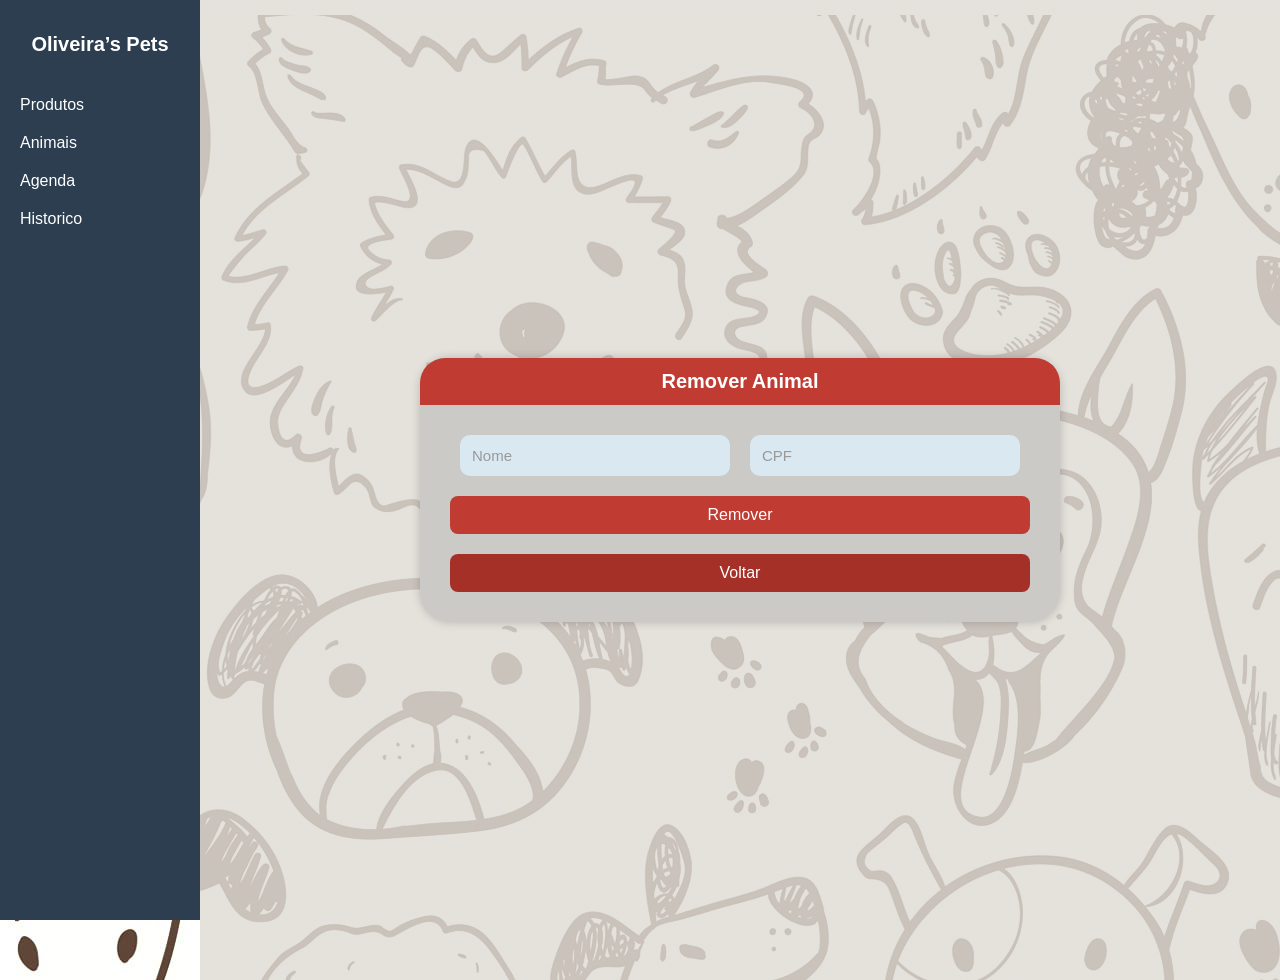
<file: Telotas/pages/telaRemoverAnimal/index.html>
<!DOCTYPE html>
<html lang="pt-BR">
<head>
  <meta charset="UTF-8" />
  <meta name="viewport" content="width=device-width, initial-scale=1.0"/>
  <title>Oliveira's Pets - Remover Animal</title>
  <link rel="stylesheet" href="../../css/styleTelaRemoverAnimal.css" />
</head>
<body>

  <div class="sidebar">
    <h1>Oliveira’s Pets</h1>
    <ul>
      <li onclick="window.location.href='../telaProdutos'"> Produtos</li>
      <li onclick="window.location.href='../telaAnimais'"> Animais</li>
      <li onclick="window.location.href='../telaAgenda'"> Agenda</li>
      <li onclick="window.location.href='../telaHistorico'"> Historico</li>
    </ul>
  </div>

  <div class="main">
    <div class="form-box">
      <div class="form-header">Remover Animal</div>
  <form id="form-removerAnimal">
    <div class="form-grid">
      <input id="nomeAnimal" type="text" placeholder="Nome" />
      <input id="cpfDono" type="text" OnKeyPress="formatar('###.###.###-##',this)" maxlength="14" minlength="14" placeholder="CPF" />
    </div>
    <button type="submit" class="btn-submit">Remover</button>
  </form>
  <button onClick="window.location.href='../telaAnimais'"class="btn-voltar">Voltar</button>
</div>
<script src="../../script/Animal/DeletarAnimal.js"></script>
</body>
</html>
</file>
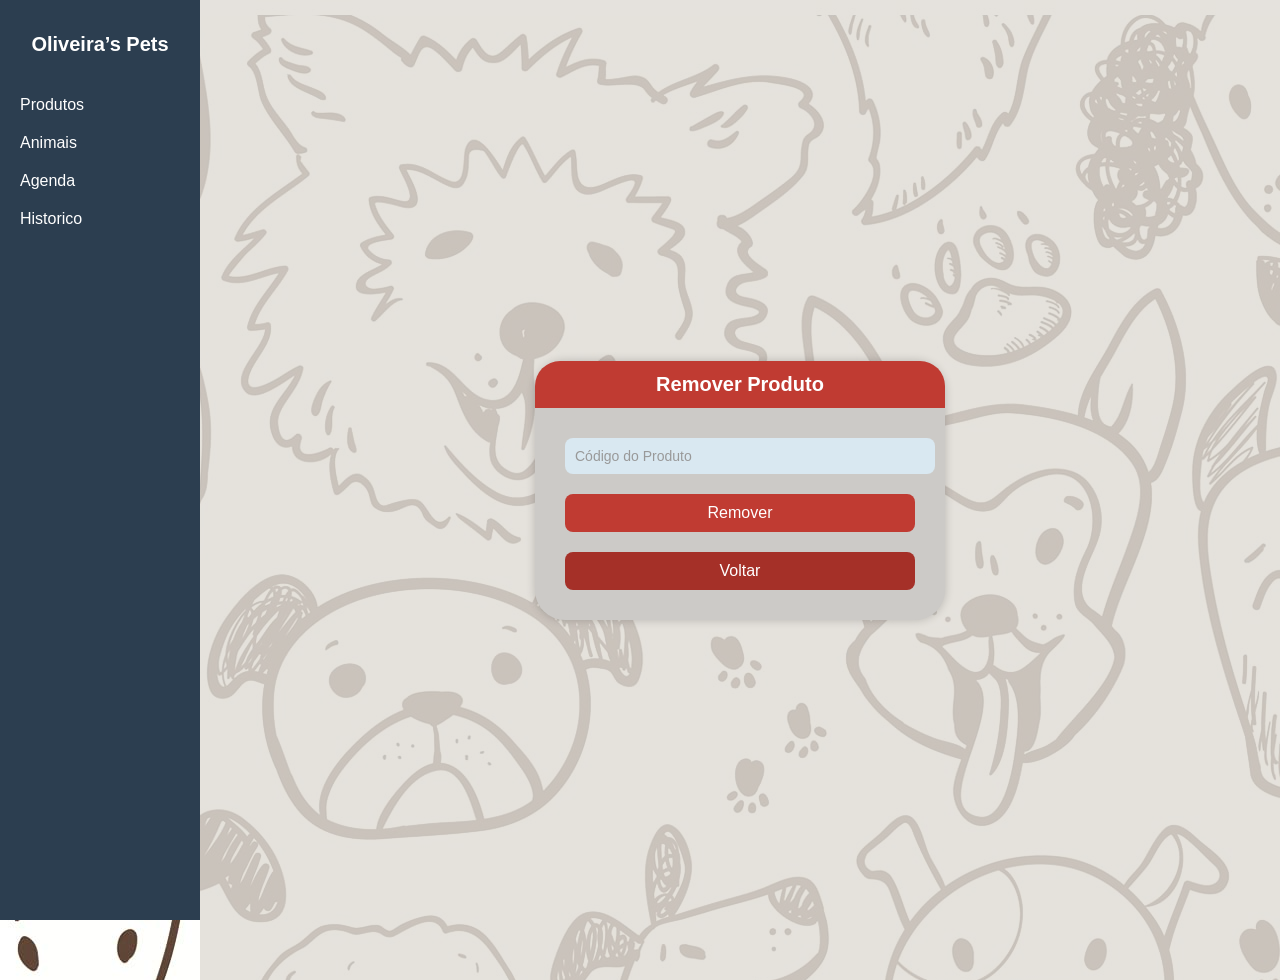
<file: Telotas/pages/telaRemoverProduto/index.html>
<!DOCTYPE html>
<html lang="pt-BR">
<head>
  <meta charset="UTF-8" />
  <meta name="viewport" content="width=device-width, initial-scale=1.0"/>
  <title>Oliveira's Pets - Remover Produtos</title>
  <link rel="stylesheet" href="../../css/styleTelaRemoverProduto.css"/>
</head>
<body>

  <div class="sidebar">
    <h1>Oliveira’s Pets</h1>
    <ul>
      <li onclick="window.location.href='../telaProdutos'"> Produtos</li>
      <li onclick="window.location.href='../telaAnimais'"> Animais</li>
      <li onclick="window.location.href='../telaAgenda'"> Agenda</li>
      <li onclick="window.location.href='../telaHistorico'"> Historico</li>
    </ul>
  </div>

  <div class="main">
    <div class="form-box">
      <div class="form-header remover">Remover Produto</div>
      <form id="form-removerProduto">
        <input id = 'codigoEAN' maxlength='5' type="text" placeholder="Código do Produto" />
        <button type="submit" class="btn-remove">Remover</button>
      </form>

      <button onClick="window.location.href='../telaProdutos'"class="btn-voltar">Voltar</button>
    </div>
  </div>
  <script src="../../script/Produto/removerProduto.js"></script>
</body>
</html>
</file>
<file: Telotas/css/styleTelaAgenda.css>
body {
    margin: 0;
    font-family: Arial, sans-serif;
    background: url('../images/Cachorrada.png') repeat;
  }
  
  .sidebar {
    width: 200px;
    height: 100vh;
    background-color: #2c3e50;
    color: white;
    padding-top: 20px;
    position: fixed;
  }
  
  .sidebar h1 {
    font-size: 20px;
    text-align: center;
    margin-bottom: 30px;
  }
  
  .sidebar ul {
    list-style: none;
    padding: 0;
  }
  
  .sidebar ul li {
    padding: 10px 20px;
    cursor: pointer;
  }
  
  .sidebar ul li:hover {
    background-color: #34495e;
  }
  
  .main {
    margin-left: 200px;
    padding: 20px;
    background-color: #e0dcd7d4;
    height: 100vh;
    overflow: hidden;
  }
  
  .actions {
    display: flex;
    justify-content: space-between;
    align-items: center;
    margin-bottom: 15px;
  }
  
  .actions button {
    padding: 10px 15px;
    font-weight: bold;
    border: none;
    border-radius: 4px;
    cursor: pointer;
  }
  
  .btn-add {
    background-color: #2ecc71;
    color: white;
  }
  
  .btn-remove {
    background-color: #c0392b;
    color: white;
  }
  
  .search-input {
    padding: 8px;
    border-radius: 4px;
    border: 1px solid #999;
  }
  
  .table-container {
    max-height: 65vh;
    overflow-y: auto;
  }
  
  table {
    width: 100%;
    border-collapse: collapse;
    background-color: white;
  }
  
  th, td {
    border-bottom: 1px solid #999;
    padding: 10px;
    text-align: left;
  }
  
  th {
    background-color: #ddd;
  }
  
  .edit-icon {
    color: darkorange;
    cursor: pointer;
  }

  .concluir-icon {
    color: darkorange;
    cursor: pointer;
  }
</file>
<file: Telotas/css/styleTelaAgendarHorario.css>
body {
  margin: 0;
  font-family: Arial, sans-serif;
  background: url('../images/Cachorrada.png') repeat;
}

.sidebar {
  width: 200px;
  height: 100vh;
  background-color: #2c3e50;
  color: white;
  padding-top: 20px;
  position: fixed;
}

.sidebar h1 {
  font-size: 20px;
  text-align: center;
  margin-bottom: 30px;
}

.sidebar ul {
  list-style: none;
  padding: 0;
}

.sidebar ul li {
  padding: 10px 20px;
  cursor: pointer;
}

.sidebar ul li:hover {
  background-color: #34495e;
}

.main {
  margin-left: 200px;
  padding: 40px;
  background-color: #e0dcd7d4;
  height: 100vh;
  display: flex;
  justify-content: center;
  align-items: center;
}

.form-box {
  background-color: #cccac7;
  padding: 30px;
  border-radius: 30px;
  width: 580px;
  box-shadow: 0 0 10px rgba(0, 0, 0, 0.2);
}

.form-header {
  background-color: #3e7c12;
  color: white;
  font-size: 20px;
  font-weight: bold;
  text-align: center;
  padding: 12px;
  border-top-left-radius: 25px;
  border-top-right-radius: 25px;
  margin: -30px -30px 30px -30px;
}

.form-grid {
  display: grid;
  grid-template-columns: 1fr 1fr;
  column-gap: 20px;
  row-gap: 20px;
  padding: 0 10px;
}

input, select {
  padding: 12px;
  border-radius: 10px;
  border: none;
  background-color: #d9e8f1;
  color: #333;
  font-size: 15px;
  width: 100%;
  box-sizing: border-box;
}

input::placeholder {
  color: #999;
}

.btn-submit {
  margin-top: 20px;
  width: 100%;
  padding: 10px;
  background-color: #3e7c12;
  color: white;
  border: none;
  border-radius: 8px;
  font-size: 16px;
  cursor: pointer;
}

.btn-voltar {
    margin-top: 20px;
    width: 100%;
    padding: 10px;
    background-color: #3e7c12;
    color: white;
    border: none;
    border-radius: 8px;
    font-size: 16px;
    cursor: pointer;
  }
</file>
<file: Telotas/css/styleTelaAnimais.css>
body {
    margin: 0;
    font-family: Arial, sans-serif;
    background: url('../images/Cachorrada.png') repeat;
  }
  
  .sidebar {
    width: 200px;
    height: 100vh;
    background-color: #2c3e50;
    color: white;
    padding-top: 20px;
    position: fixed;
  }
  
  .sidebar h1 {
    font-size: 20px;
    text-align: center;
    margin-bottom: 30px;
  }
  
  .sidebar ul {
    list-style: none;
    padding: 0;
  }
  
  .sidebar ul li {
    padding: 10px 20px;
    cursor: pointer;
  }
  
  .sidebar ul li:hover {
    background-color: #34495e;
  }
  
  .main {
    margin-left: 200px;
    padding: 20px;
    background-color: #e0dcd7d4;
    height: 100vh;
    overflow: hidden;
  }
  
  .actions {
    display: flex;
    justify-content: space-between;
    align-items: center;
    margin-bottom: 15px;
  }
  
  .actions button {
    padding: 10px 15px;
    font-weight: bold;
    border: none;
    border-radius: 4px;
    cursor: pointer;
  }
  
  .btn-add {
    background-color: #2ecc71;
    color: white;
  }
  
  .btn-remove {
    background-color: #c0392b;
    color: white;
  }
  
  .search-input {
    padding: 8px;
    border-radius: 4px;
    border: 1px solid #999;
  }
  
  .table-container {
    max-height: 65vh;
    overflow-y: auto;
  }
  
  table {
    width: 100%;
    border-collapse: collapse;
    background-color: white;
  }
  
  th, td {
    border-bottom: 1px solid #999;
    padding: 10px;
    text-align: left;
  }
  
  th {
    background-color: #ddd;
  }
  
  .edit-icon {
    color: darkorange;
    cursor: pointer;
  }
</file>
<file: Telotas/css/styleTelaCadastroProduto.css>
body {
    margin: 0;
    font-family: Arial, sans-serif;
    background: url('../images/Cachorrada.png') repeat;
  }
  
  .sidebar {
    width: 200px;
    height: 100vh;
    background-color: #2c3e50;
    color: white;
    padding-top: 20px;
    position: fixed;
  }
  
  .sidebar h1 {
    font-size: 20px;
    text-align: center;
    margin-bottom: 30px;
  }
  
  .sidebar ul {
    list-style: none;
    padding: 0;
  }
  
  .sidebar ul li {
    padding: 10px 20px;
    cursor: pointer;
  }
  
  .sidebar ul li:hover {
    background-color: #34495e;
  }
  
  .main {
    margin-left: 200px;
    padding: 40px;
    background-color: #e0dcd7d4;
    height: 100vh;
    display: flex;
    justify-content: center;
    align-items: center;
  }
  
  .form-box {
    background-color: #cccac7;
    padding: 30px;
    border-radius: 30px;
    width: 580px;
    box-shadow: 0 0 10px rgba(0, 0, 0, 0.2);
  }
  
  .form-header {
    background-color: #3e7c12;
    color: white;
    font-size: 20px;
    font-weight: bold;
    text-align: center;
    padding: 12px;
    border-top-left-radius: 25px;
    border-top-right-radius: 25px;
    margin: -30px -30px 30px -30px;
  }
  
  .form-grid {
    display: grid;
    grid-template-columns: 1fr 1fr;
    column-gap: 20px;
    row-gap: 20px;
    padding: 0 10px;
  }
  
  input, select {
    padding: 12px;
    border-radius: 10px;
    border: none;
    background-color: #d9e8f1;
    color: #333;
    font-size: 15px;
    width: 100%;
    box-sizing: border-box;
  }
  
  input::placeholder {
    color: #999;
  }
  
  .btn-submit {
    margin-top: 20px;
    width: 100%;
    padding: 10px;
    background-color: #3e7c12;
    color: white;
    border: none;
    border-radius: 8px;
    font-size: 16px;
    cursor: pointer;
  }

  .btn-voltar {
    margin-top: 20px;
    width: 100%;
    padding: 10px;
    background-color: #3e7c12;
    color: white;
    border: none;
    border-radius: 8px;
    font-size: 16px;
    cursor: pointer;
  }
</file>
<file: Telotas/css/styleTelaCadastroAnimal.css>
body {
  margin: 0;
  font-family: Arial, sans-serif;
  background: url('../images/Cachorrada.png') repeat;
}

.sidebar {
  width: 200px;
  height: 100vh;
  background-color: #2c3e50;
  color: white;
  padding-top: 20px;
  position: fixed;
}

.sidebar h1 {
  font-size: 20px;
  text-align: center;
  margin-bottom: 30px;
}

.sidebar ul {
  list-style: none;
  padding: 0;
}

.sidebar ul li {
  padding: 10px 20px;
  cursor: pointer;
}

.sidebar ul li:hover {
  background-color: #34495e;
}

.main {
  margin-left: 200px;
  padding: 40px;
  background-color: #e0dcd7d4;
  height: 100vh;
  display: flex;
  justify-content: center;
  align-items: center;
}

.form-box {
  background-color: #cccac7;
  padding: 30px;
  border-radius: 30px;
  width: 580px;
  box-shadow: 0 0 10px rgba(0, 0, 0, 0.2);
}

.form-header {
  background-color: #3e7c12;
  color: white;
  font-size: 20px;
  font-weight: bold;
  text-align: center;
  padding: 12px;
  border-top-left-radius: 25px;
  border-top-right-radius: 25px;
  margin: -30px -30px 30px -30px;
}

.form-grid {
  display: grid;
  grid-template-columns: 1fr 1fr;
  column-gap: 20px;
  row-gap: 20px;
  padding: 0 10px;
}

input, select {
  padding: 12px;
  border-radius: 10px;
  border: none;
  background-color: #d9e8f1;
  color: #333;
  font-size: 15px;
  width: 100%;
  box-sizing: border-box;
}

input::placeholder {
  color: #999;
}

.btn-submit {
  margin-top: 20px;
  width: 100%;
  padding: 10px;
  background-color: #3e7c12;
  color: white;
  border: none;
  border-radius: 8px;
  font-size: 16px;
  cursor: pointer;
}
</file>
<file: Telotas/css/styleTelaEditarAnimal.css>
body {
  margin: 0;
  font-family: Arial, sans-serif;
  background: url('../images/Cachorrada.png') repeat;
}

.sidebar {
  width: 200px;
  height: 100vh;
  background-color: #2c3e50;
  color: white;
  padding-top: 20px;
  position: fixed;
}

.sidebar h1 {
  font-size: 20px;
  text-align: center;
  margin-bottom: 30px;
}

.sidebar ul {
  list-style: none;
  padding: 0;
}

.sidebar ul li {
  padding: 10px 20px;
  cursor: pointer;
}

.sidebar ul li:hover {
  background-color: #34495e;
}

.main {
  margin-left: 200px;
  padding: 40px;
  background-color: #e0dcd7d4;
  height: 100vh;
  display: flex;
  justify-content: center;
  align-items: center;
}

.form-box {
  background-color: #cccac7;
  padding: 30px;
  border-radius: 30px;
  width: 580px;
  box-shadow: 0 0 10px rgba(0, 0, 0, 0.2);
}

.form-header {
  background-color: #ef8c0b;
  color: white;
  font-size: 20px;
  font-weight: bold;
  text-align: center;
  padding: 12px;
  border-top-left-radius: 25px;
  border-top-right-radius: 25px;
  margin: -30px -30px 30px -30px;
}

.form-grid {
  display: grid;
  grid-template-columns: 1fr 1fr;
  column-gap: 20px;
  row-gap: 20px;
  padding: 0 10px;
}

input, select {
  padding: 12px;
  border-radius: 10px;
  border: none;
  background-color: #d9e8f1;
  color: #333;
  font-size: 15px;
  width: 100%;
  box-sizing: border-box;
}

input::placeholder {
  color: #999;
}

.btn-submit {
  margin-top: 20px;
  width: 100%;
  padding: 10px;
  background-color: #ef8c0b;
  color: white;
  border: none;
  border-radius: 8px;
  font-size: 16px;
  cursor: pointer;
}

.warning {
  text-align: center;
  color: red;
  font-size: 12px;
  margin-top: 5px;
}
</file>
<file: Telotas/css/styleTelaEditarHorario.css>
body {
  margin: 0;
  font-family: Arial, sans-serif;
  background: url('../images/Cachorrada.png') repeat;
}

.sidebar {
  width: 200px;
  height: 100vh;
  background-color: #2c3e50;
  color: white;
  padding-top: 20px;
  position: fixed;
}

.sidebar h1 {
  font-size: 20px;
  text-align: center;
  margin-bottom: 30px;
}

.sidebar ul {
  list-style: none;
  padding: 0;
}

.sidebar ul li {
  padding: 10px 20px;
  cursor: pointer;
}

.sidebar ul li:hover {
  background-color: #34495e;
}

.main {
  margin-left: 200px;
  padding: 40px;
  background-color: #e0dcd7d4;
  height: 100vh;
  display: flex;
  justify-content: center;
  align-items: center;
}

.form-box {
  background-color: #cccac7;
  padding: 30px;
  border-radius: 30px;
  width: 580px;
  box-shadow: 0 0 10px rgba(0, 0, 0, 0.2);
}

.form-header {
  background-color: #ef8c0b;
  color: white;
  font-size: 20px;
  font-weight: bold;
  text-align: center;
  padding: 12px;
  border-top-left-radius: 25px;
  border-top-right-radius: 25px;
  margin: -30px -30px 30px -30px;
}

.form-grid {
  display: grid;
  grid-template-columns: 1fr 1fr;
  column-gap: 20px;
  row-gap: 20px;
  padding: 0 10px;
}

input, select {
  padding: 12px;
  border-radius: 10px;
  border: none;
  background-color: #d9e8f1;
  color: #333;
  font-size: 15px;
  width: 100%;
  box-sizing: border-box;
}

input::placeholder {
  color: #999;
}

.btn-submit {
  margin-top: 20px;
  width: 100%;
  padding: 10px;
  background-color: #ef8c0b;
  color: white;
  border: none;
  border-radius: 8px;
  font-size: 16px;
  cursor: pointer;
}

.warning {
  text-align: center;
  color: red;
  font-size: 12px;
  margin-top: 5px;
}

.btn-voltar {
    margin-top: 20px;
    width: 100%;
    padding: 10px;
    background-color: #ef8c0b;;
    color: white;
    border: none;
    border-radius: 8px;
    font-size: 16px;
    cursor: pointer;
  }
</file>
<file: Telotas/css/styleTelaEditarProduto.css>
body {
    margin: 0;
    font-family: Arial, sans-serif;
    background: url('../images/Cachorrada.png') repeat;
  }
  
  .sidebar {
    width: 200px;
    height: 100vh;
    background-color: #2c3e50;
    color: white;
    padding-top: 20px;
    position: fixed;
  }
  
  .sidebar h1 {
    font-size: 20px;
    text-align: center;
    margin-bottom: 30px;
  }
  
  .sidebar ul {
    list-style: none;
    padding: 0;
  }
  
  .sidebar ul li {
    padding: 10px 20px;
    cursor: pointer;
  }
  
  .sidebar ul li:hover {
    background-color: #34495e;
  }
  
  .main {
    margin-left: 200px;
    padding: 40px;
    background-color: #e0dcd7d4;
    height: 100vh;
    display: flex;
    justify-content: center;
    align-items: center;
  }
  
  .form-box {
    background-color: #cccac7;
    padding: 30px;
    border-radius: 30px;
    width: 580px;
    box-shadow: 0 0 10px rgba(0, 0, 0, 0.2);
  }
  
  .form-header {
    background-color: #ef8c0b;
    color: white;
    font-size: 20px;
    font-weight: bold;
    text-align: center;
    padding: 12px;
    border-top-left-radius: 25px;
    border-top-right-radius: 25px;
    margin: -30px -30px 30px -30px;
  }
  
  .form-grid {
    display: grid;
    grid-template-columns: 1fr 1fr;
    column-gap: 20px;
    row-gap: 20px;
    padding: 0 10px;
  }
  
  input, select {
    padding: 12px;
    border-radius: 10px;
    border: none;
    background-color: #d9e8f1;
    color: #333;
    font-size: 15px;
    width: 100%;
    box-sizing: border-box;
  }
  
  input::placeholder {
    color: #999;
  }
  
  .btn-submit {
    margin-top: 20px;
    width: 100%;
    padding: 10px;
    background-color: #ef8c0b;
    color: white;
    border: none;
    border-radius: 8px;
    font-size: 16px;
    cursor: pointer;
  }

  .warning {
    text-align: center;
    color: red;
    font-size: 12px;
    margin-top: 5px;
  }

  .btn-voltar {
    margin-top: 20px;
    width: 100%;
    padding: 10px;
    background-color: #ef8c0b;;
    color: white;
    border: none;
    border-radius: 8px;
    font-size: 16px;
    cursor: pointer;
  }
</file>
<file: Telotas/css/styleTelaProdutos.css>
body {
    margin: 0;
    font-family: Arial, sans-serif;
    background: url('../images/Cachorrada.png') repeat;
  }
  
  .sidebar {
    width: 200px;
    height: 100vh;
    background-color: #2c3e50;
    color: white;
    padding-top: 20px;
    position: fixed;
  }
  
  .sidebar h1 {
    font-size: 20px;
    text-align: center;
    margin-bottom: 30px;
  }
  
  .sidebar ul {
    list-style: none;
    padding: 0;
  }
  
  .sidebar ul li {
    padding: 10px 20px;
    cursor: pointer;
  }
  
  .sidebar ul li:hover {
    background-color: #34495e;
  }
  
  .main {
    margin-left: 200px;
    padding: 20px;
    background-color: #e0dcd7d4;
    height: 100vh;
    overflow: hidden;
  }
  
  .actions {
    display: flex;
    justify-content: space-between;
    align-items: center;
    margin-bottom: 15px;
  }
  
  .actions button {
    padding: 10px 15px;
    font-weight: bold;
    border: none;
    border-radius: 4px;
    cursor: pointer;
  }
  
  .btn-add {
    background-color: #2ecc71;
    color: white;
  }
  
  .btn-remove {
    background-color: #c0392b;
    color: white;
  }
  
  .search-input {
    padding: 8px;
    border-radius: 4px;
    border: 1px solid #999;
  }
  
  .table-container {
    max-height: 65vh;
    overflow-y: auto;
  }
  
  table {
    width: 100%;
    border-collapse: collapse;
    background-color: white;
  }
  
  th, td {
    border-bottom: 1px solid #999;
    padding: 10px;
    text-align: left;
  }
  
  th {
    background-color: #ddd;
  }
  
  .edit-icon {
    color: darkorange;
    cursor: pointer;
  }
</file>
<file: Telotas/css/styleTelaRemoverProduto.css>
body {
  margin: 0;
  font-family: Arial, sans-serif;
  background: url('../images/Cachorrada.png') repeat;
}

.sidebar {
  width: 200px;
  height: 100vh;
  background-color: #2c3e50;
  color: white;
  padding-top: 20px;
  position: fixed;
}

.sidebar h1 {
  font-size: 20px;
  text-align: center;
  margin-bottom: 30px;
}

.sidebar ul {
  list-style: none;
  padding: 0;
}

.sidebar ul li {
  padding: 10px 20px;
  cursor: pointer;
}

.sidebar ul li:hover {
  background-color: #34495e;
}

.main {
  margin-left: 200px;
  padding: 40px;
  background-color: #e0dcd7d4;
  height: 100vh;
  display: flex;
  justify-content: center;
  align-items: center;
}

.form-box {
  background-color: #cccac7;
  padding: 30px;
  border-radius: 30px;
  width: 350px;
  box-shadow: 0 0 10px rgba(0, 0, 0, 0.2);
}

.form-header {
  color: white;
  font-size: 20px;
  font-weight: bold;
  text-align: center;
  padding: 12px;
  border-top-left-radius: 25px;
  border-top-right-radius: 25px;
  margin: -30px -30px 30px -30px;
}

/* Estilo específico para o cabeçalho de remover */
.form-header.remover {
  background-color: #c03b32;
}

input, select {
  padding: 10px;
  border-radius: 8px;
  border: none;
  background-color: #d9e8f1;
  color: #555;
  font-size: 14px;
  width: 100%;
  margin-bottom: 20px;
}

input::placeholder {
  color: #999;
}

.btn-remove {
  width: 100%;
  padding: 10px;
  background-color: #c03b32;
  color: white;
  border: none;
  border-radius: 8px;
  font-size: 16px;
  cursor: pointer;
  transition: background-color 0.3s;
}

.btn-remove:hover {
  background-color: #a53028;
}

.btn-voltar {
    margin-top: 20px;
    width: 100%;
    padding: 10px;
    background-color: #a53028;
    color: white;
    border: none;
    border-radius: 8px;
    font-size: 16px;
    cursor: pointer;
  }
</file>
<file: Telotas/css/styleTelaRemoverAnimal.css>
body {
  margin: 0;
  font-family: Arial, sans-serif;
  background: url('../images/Cachorrada.png') repeat;
}

.sidebar {
  width: 200px;
  height: 100vh;
  background-color: #2c3e50;
  color: white;
  padding-top: 20px;
  position: fixed;
}

.sidebar h1 {
  font-size: 20px;
  text-align: center;
  margin-bottom: 30px;
}

.sidebar ul {
  list-style: none;
  padding: 0;
}

.sidebar ul li {
  padding: 10px 20px;
  cursor: pointer;
}

.sidebar ul li:hover {
  background-color: #34495e;
}

.main {
  margin-left: 200px;
  padding: 40px;
  background-color: #e0dcd7d4;
  height: 100vh;
  display: flex;
  justify-content: center;
  align-items: center;
}

.form-box {
  background-color: #cccac7;
  padding: 30px;
  border-radius: 30px;
  width: 580px;
  box-shadow: 0 0 10px rgba(0, 0, 0, 0.2);
}

.form-header {
  background-color: #c03b32;
  color: white;
  font-size: 20px;
  font-weight: bold;
  text-align: center;
  padding: 12px;
  border-top-left-radius: 25px;
  border-top-right-radius: 25px;
  margin: -30px -30px 30px -30px;
}

.form-grid {
  display: grid;
  grid-template-columns: 1fr 1fr;
  column-gap: 20px;
  row-gap: 20px;
  padding: 0 10px;
}

input, select {
  padding: 12px;
  border-radius: 10px;
  border: none;
  background-color: #d9e8f1;
  color: #333;
  font-size: 15px;
  width: 100%;
  box-sizing: border-box;
}

input::placeholder {
  color: #999;
}

.btn-submit {
  margin-top: 20px;
  width: 100%;
  padding: 10px;
  background-color: #c03b32;
  color: white;
  border: none;
  border-radius: 8px;
  font-size: 16px;
  cursor: pointer;
}

.warning {
  text-align: center;
  color: red;
  font-size: 12px;
  margin-top: 5px;
}

.btn-voltar {
    margin-top: 20px;
    width: 100%;
    padding: 10px;
    background-color: #a53028;
    color: white;
    border: none;
    border-radius: 8px;
    font-size: 16px;
    cursor: pointer;
  }
</file>
